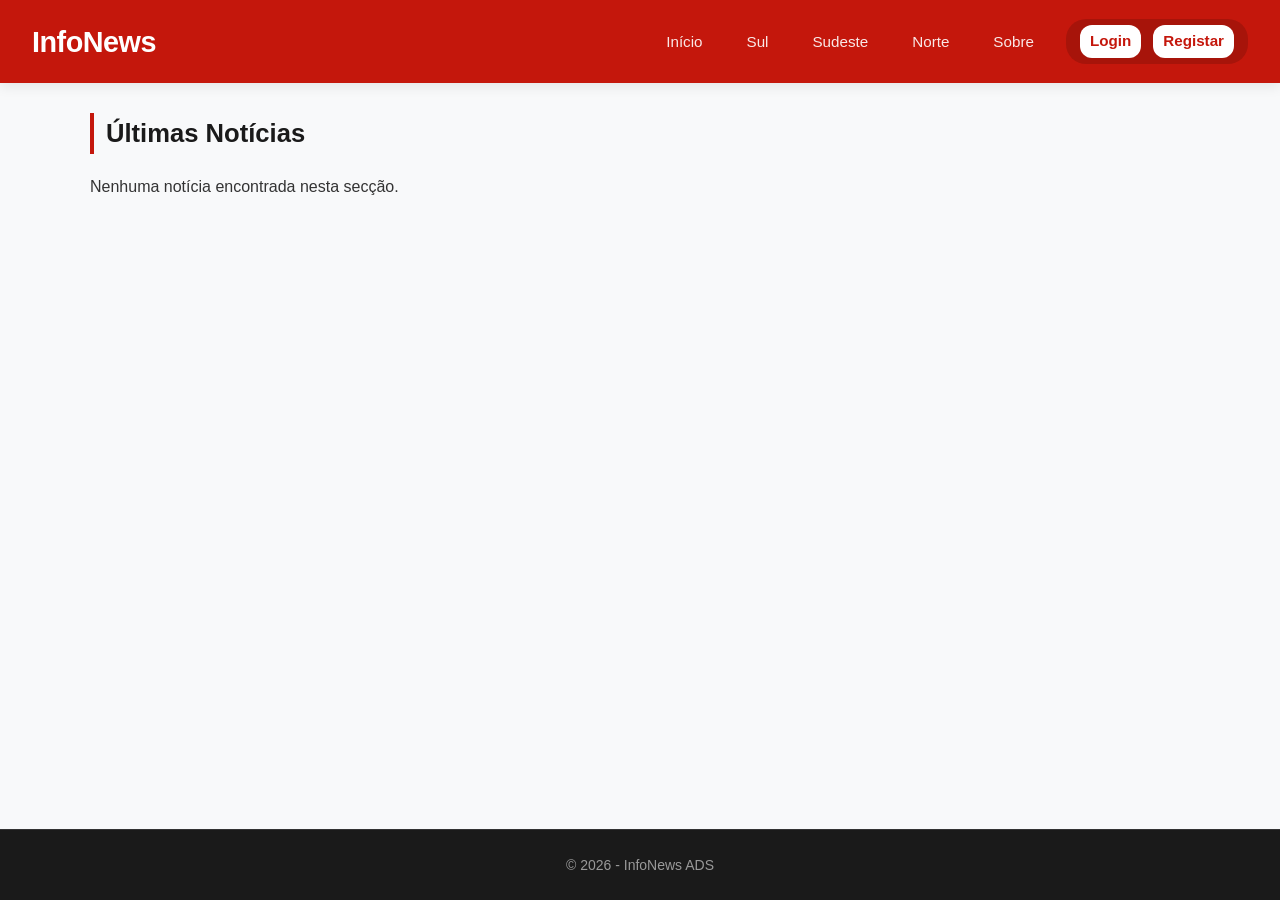
<file: index.html>
<!DOCTYPE html>
<html lang="pt">
<head>
  <meta charset="UTF-8">
  <title>InfoNews - Home</title>
  <link rel="stylesheet" href="css/style.css">
</head>
<body>
  <header>
    <h1><a href="index.html">InfoNews</a></h1>
    <nav>
      <ul>
        <li><a href="index.html">Início</a></li>
        <li><a href="regiao.html?r=sul">Sul</a></li>
        <li><a href="regiao.html?r=sudeste">Sudeste</a></li>
        <li><a href="regiao.html?r=norte">Norte</a></li>
        <li><a href="sobre.html">Sobre</a></li>
        <li id="nav-auth"></li>
      </ul>
    </nav>
  </header>

  <div class="container">
    <h2>Últimas Notícias</h2>
    <div id="public-news" class="grid-noticias"></div>
  </div>

  <footer>
    <p>&copy; 2026 - InfoNews ADS</p>
  </footer>

  <script src="js/auth.js"></script>
  <script src="js/app.js"></script>
</body>
</html>
</file>
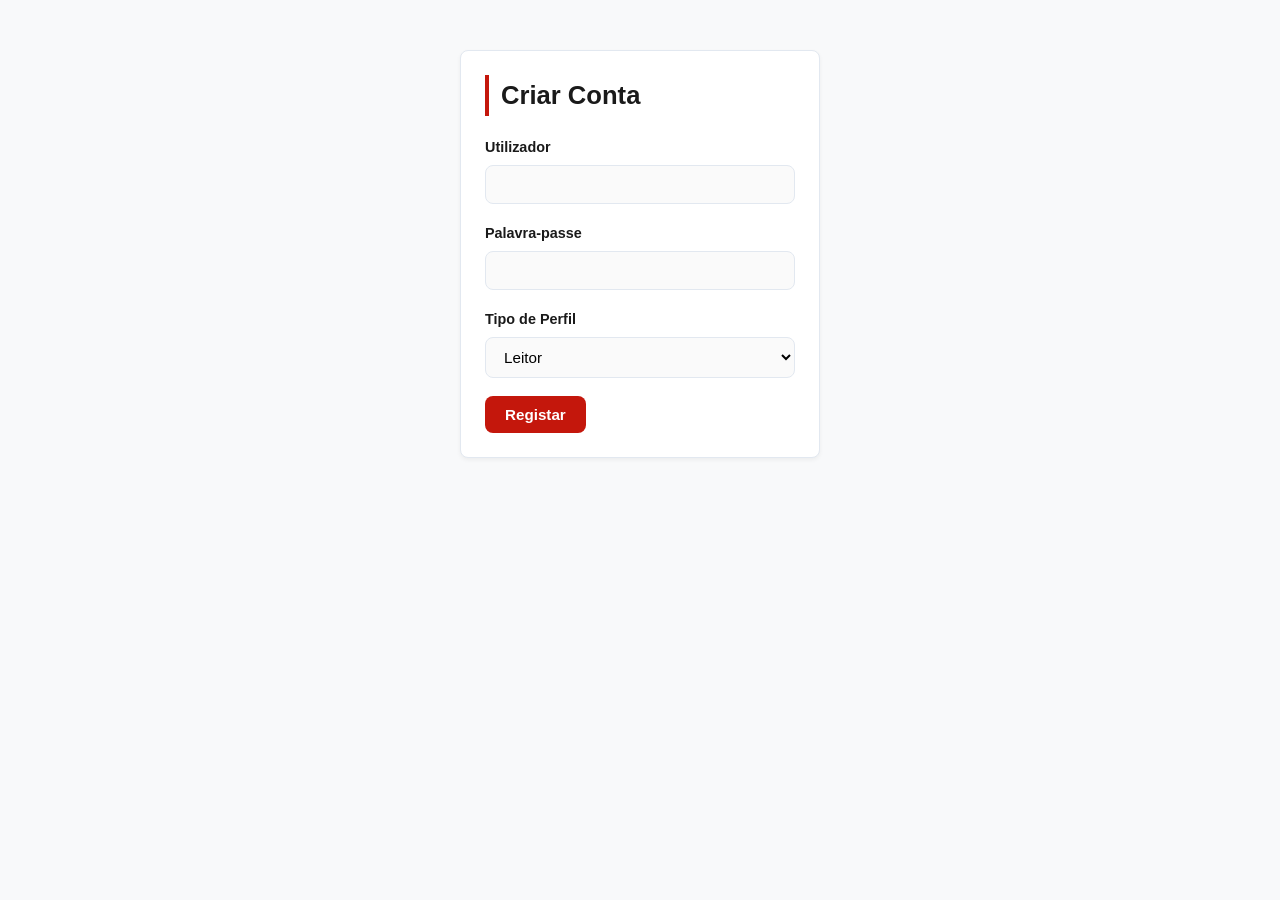
<file: cadastro.html>
<!DOCTYPE html>
<html lang="pt">
<head>
  <meta charset="UTF-8">
  <title>Registo - InfoNews</title>
  <link rel="stylesheet" href="css/style.css">
</head>
<body>
  <div class="container" style="max-width: 400px; margin-top: 50px;">
    <div class="card">
      <h2>Criar Conta</h2>
      <form id="register-form">
        <div class="form-group">
          <label>Utilizador</label>
          <input type="text" id="reg-username" required>
        </div>
        <div class="form-group">
          <label>Palavra-passe</label>
          <input type="password" id="reg-password" required>
        </div>
        <div class="form-group">
          <label>Tipo de Perfil</label>
          <select id="reg-role">
            <option value="leitor">Leitor</option>
            <option value="admin">Administrador (CMS)</option>
          </select>
        </div>
        <button type="submit">Registar</button>
      </form>
    </div>
  </div>

  <script src="js/auth.js"></script>
  <script>
    document.getElementById('register-form').addEventListener('submit', (e) => {
      e.preventDefault();
      const u = document.getElementById('reg-username').value;
      const p = document.getElementById('reg-password').value;
      const r = document.getElementById('reg-role').value;

      const res = registerUser(u, p, r);
      alert(res.message);
      if (res.success) window.location.href = 'login.html';
    });
  </script>
</body>
</html>
</file>
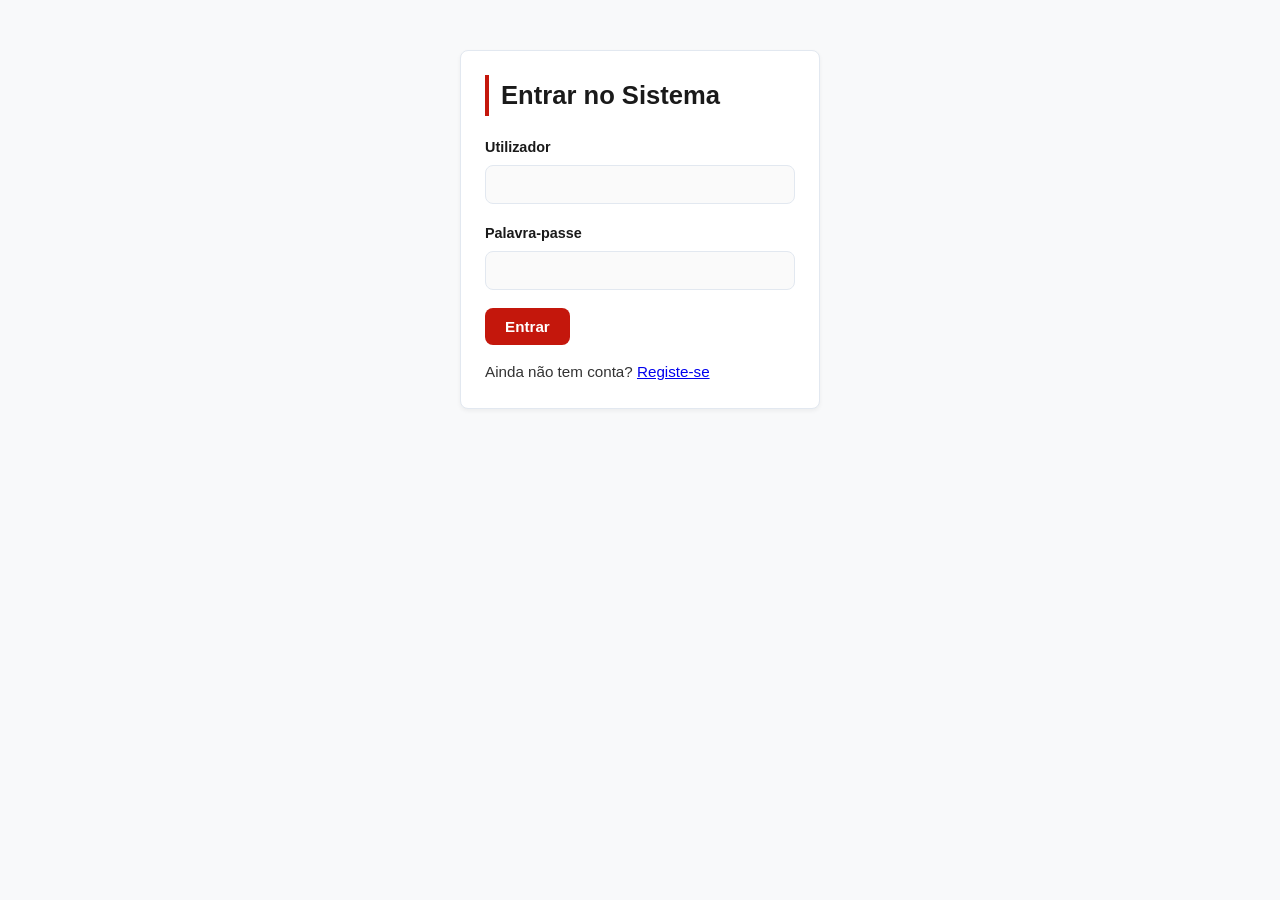
<file: cms-admin.html>
<!DOCTYPE html>
<html lang="pt">
<head>
  <meta charset="UTF-8">
  <title>Painel CMS - Administração</title>
  <link rel="stylesheet" href="css/style.css">
</head>
<body>
  <header>
    <h1>Painel de Controlo CMS</h1>
    <a href="index.html">Voltar ao Site</a>
  </header>

  <div class="container">
    <div class="card">
      <h3>Criar Nova Notícia</h3>
      <form id="news-form">
        <div class="form-group">
          <label>Título</label>
          <input type="text" id="news-title" required>
        </div>
        <div class="form-group">
          <label>Região</label>
          <select id="news-region">
            <option value="sul">Sul</option>
            <option value="sudeste">Sudeste</option>
            <option value="norte">Norte</option>
            <option value="nordeste">Nordeste</option>
            <option value="centro-oeste">Centro-Oeste</option>
          </select>
        </div>
        <div class="form-group">
          <label>Conteúdo</label>
          <textarea id="news-content" rows="4" required></textarea>
        </div>
        <button type="submit">Publicar Notícia</button>
      </form>
    </div>

    <div class="card">
      <h3>Notícias Publicadas</h3>
      <table border="1" width="100%" style="border-collapse: collapse; margin-top: 10px; text-align: left;">
        <thead>
          <tr>
            <th>ID</th>
            <th>Título</th>
            <th>Região</th>
            <th>Ação</th>
          </tr>
        </thead>
        <tbody id="news-table-body"></tbody>
      </table>
    </div>
  </div>

  <script src="js/auth.js"></script>
  <script src="js/cms.js"></script>
  <script>
    // Validação de Acesso: Apenas Administradores podem estar aqui
    checkAuth('admin');

    renderAdminTable();

    document.getElementById('news-form').addEventListener('submit', (e) => {
      e.preventDefault();
      const title = document.getElementById('news-title').value;
      const region = document.getElementById('news-region').value;
      const content = document.getElementById('news-content').value;

      saveNews(title, region, content);
      e.target.reset();
    });
  </script>
</body>
</html>
</file>
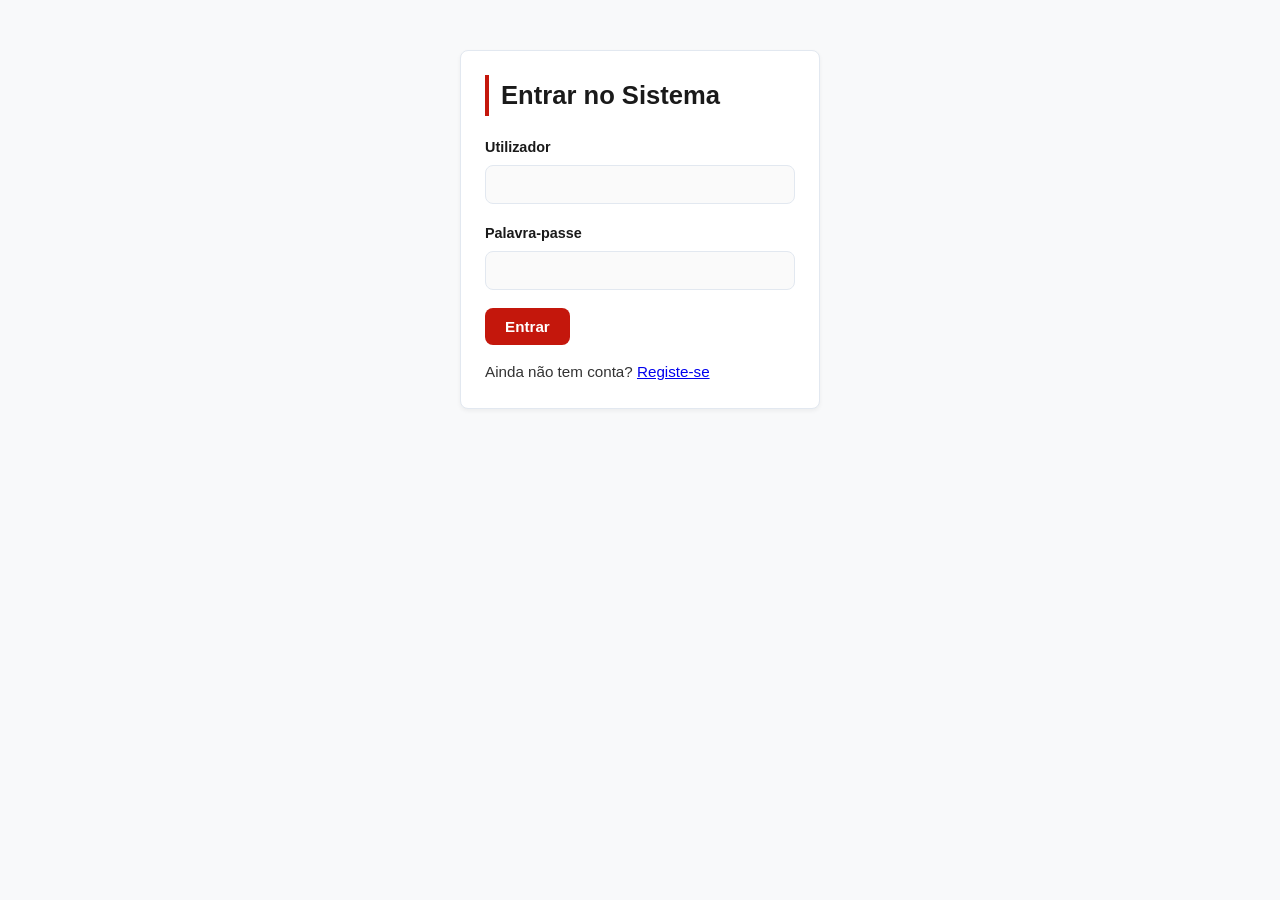
<file: login.html>
<!DOCTYPE html>
<html lang="pt">
<head>
  <meta charset="UTF-8">
  <title>Login - InfoNews</title>
  <link rel="stylesheet" href="css/style.css">
</head>
<body>
  <div class="container" style="max-width: 400px; margin-top: 50px;">
    <div class="card">
      <h2>Entrar no Sistema</h2>
      <form id="login-form">
        <div class="form-group">
          <label>Utilizador</label>
          <input type="text" id="username" required>
        </div>
        <div class="form-group">
          <label>Palavra-passe</label>
          <input type="password" id="password" required>
        </div>
        <button type="submit">Entrar</button>
      </form>
      <p style="margin-top: 15px;">Ainda não tem conta? <a href="cadastro.html">Registe-se</a></p>
    </div>
  </div>

  <script src="js/auth.js"></script>
  <script>
    document.getElementById('login-form').addEventListener('submit', (e) => {
      e.preventDefault();
      const user = document.getElementById('username').value;
      const pass = document.getElementById('password').value;
      const res = loginUser(user, pass);
      
      if (res.success) {
        alert('Login efetuado com sucesso!');
        window.location.href = res.user.role === 'admin' ? 'cms-admin.html' : 'index.html';
      } else {
        alert(res.message);
      }
    });
  </script>
</body>
</html>
</file>
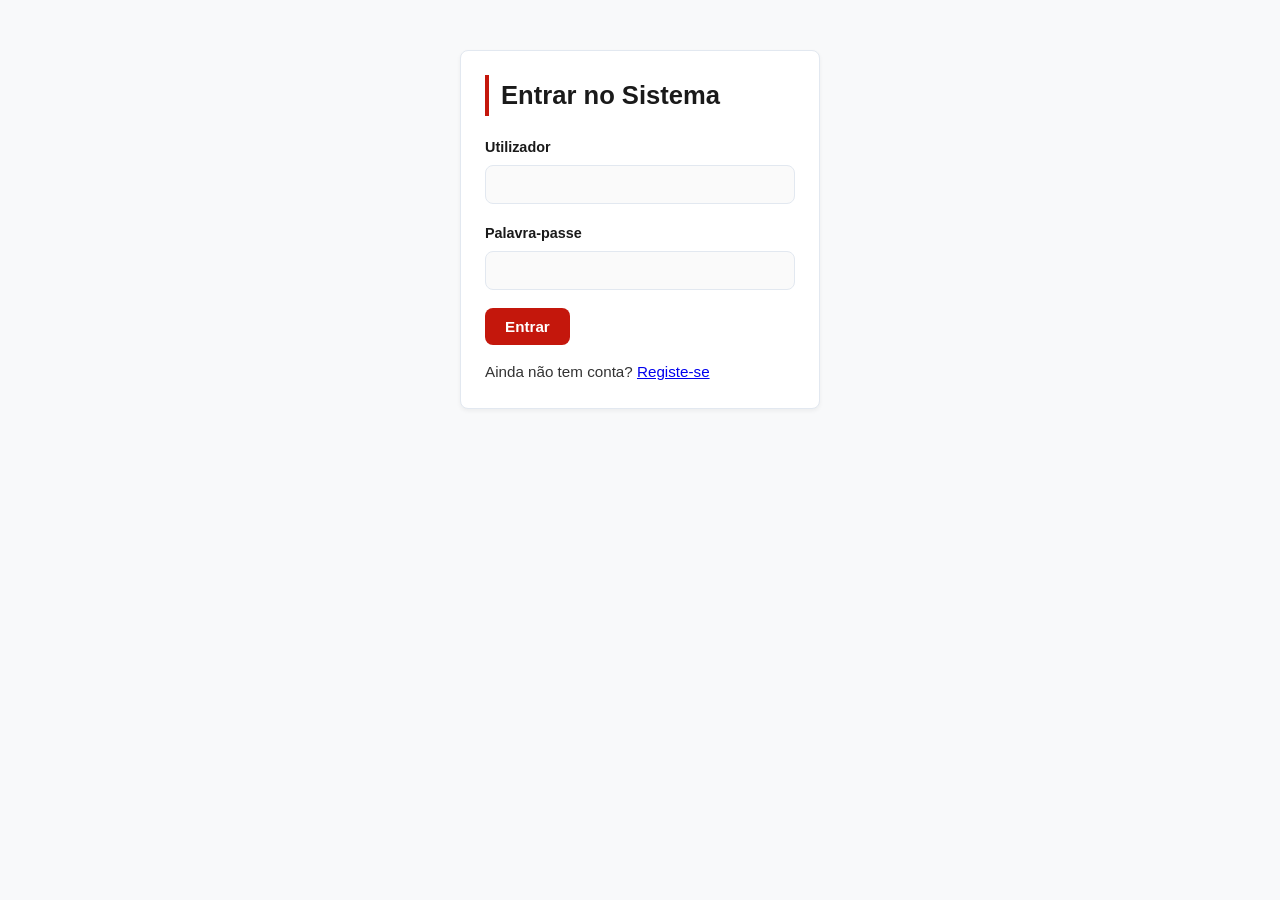
<file: perfil.html>
<!DOCTYPE html>
<html lang="pt">
<head>
  <meta charset="UTF-8">
  <title>InfoNews - Meu Perfil</title>
  <link rel="stylesheet" href="css/style.css">
</head>
<body>
  <header>
    <h1><a href="index.html">InfoNews</a></h1>
    <nav>
      <ul>
        <li><a href="index.html">Início</a></li>
        <li><a href="regiao.html?r=sul">Sul</a></li>
        <li><a href="regiao.html?r=sudeste">Sudeste</a></li>
        <li><a href="regiao.html?r=norte">Norte</a></li>
        <li id="nav-auth"></li>
      </ul>
    </nav>
  </header>

  <div class="container" style="max-width: 500px;">
    <div class="card">
      <h2>O Meu Perfil</h2>
      <div style="margin-top: 15px;">
        <p><strong>Nome de Utilizador:</strong> <span id="profile-user"></span></p>
        <p><strong>Tipo de Conta:</strong> <span id="profile-role"></span></p>
      </div>
      <hr style="margin: 20px 0; border: 0; border-top: 1px solid #ddd;">
      <h3>Alterar Palavra-passe</h3>
      <form id="change-pass-form" style="margin-top: 10px;">
        <div class="form-group">
          <label>Nova Palavra-passe</label>
          <input type="password" id="new-password" required>
        </div>
        <button type="submit">Atualizar Palavra-passe</button>
      </form>
    </div>
  </div>

  <script src="js/auth.js"></script>
  <script src="js/app.js"></script>
  <script>
    checkAuth(); // Garante que apenas utilizadores logados acedem

    const user = getCurrentUser();
    document.getElementById('profile-user').innerText = user.username;
    document.getElementById('profile-role').innerText = user.role.toUpperCase();

    document.getElementById('change-pass-form').addEventListener('submit', (e) => {
      e.preventDefault();
      const newPass = document.getElementById('new-password').value;
      
      let users = JSON.parse(localStorage.getItem('users')) || [];
      users = users.map(u => {
        if (u.username === user.username) {
          u.password = newPass;
        }
        return u;
      });

      localStorage.setItem('users', JSON.stringify(users));
      
      // Atualiza utilizador atual na sessão
      user.password = newPass;
      localStorage.setItem('currentUser', JSON.stringify(user));

      alert('Palavra-passe alterada com sucesso!');
      e.target.reset();
    });
  </script>
</body>
</html>
</file>
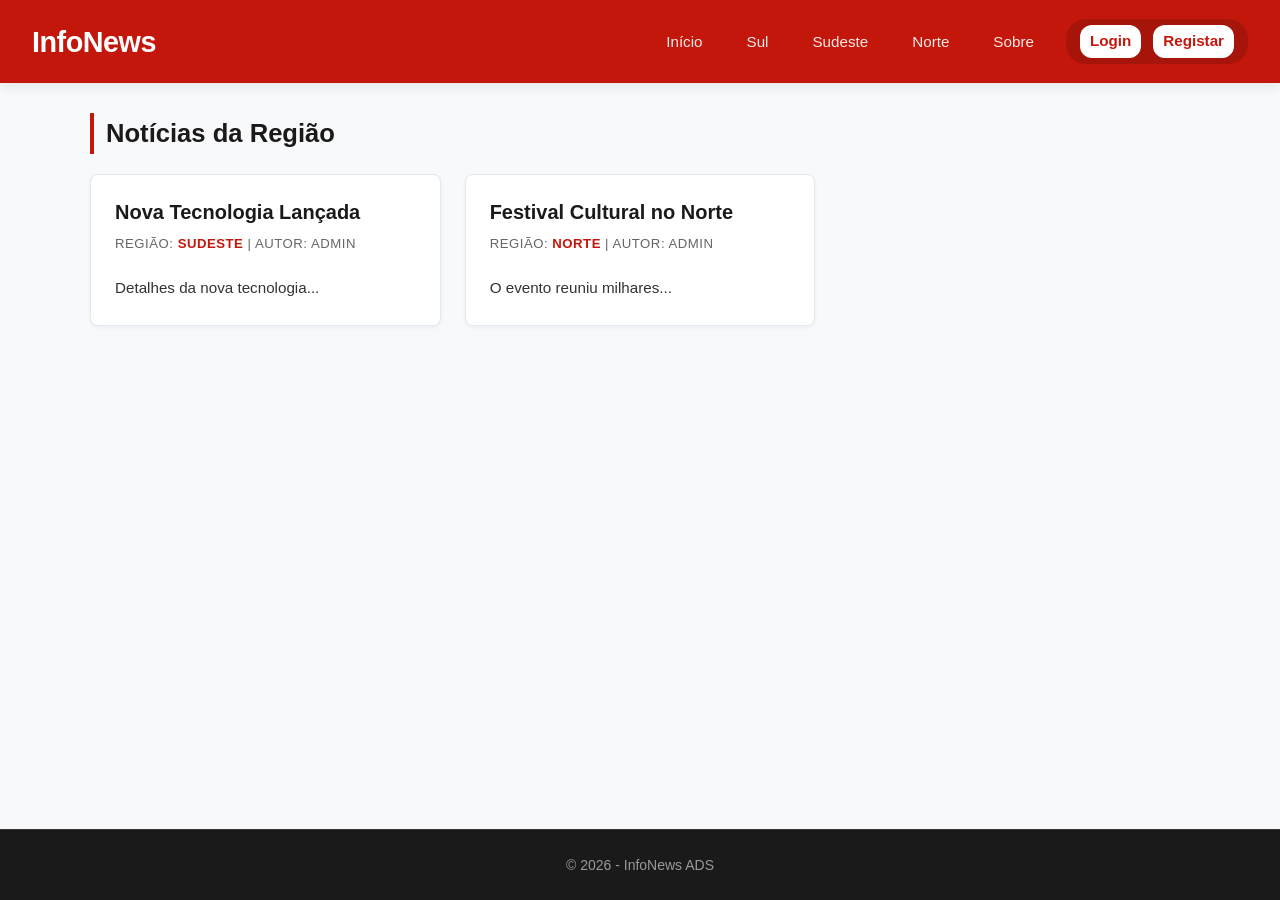
<file: regiao.html>
<!DOCTYPE html>
<html lang="pt">
<head>
  <meta charset="UTF-8">
  <title>InfoNews - Região</title>
  <link rel="stylesheet" href="css/style.css">
</head>
<body>
  <header>
    <h1><a href="index.html">InfoNews</a></h1>
    <nav>
      <ul>
        <li><a href="index.html">Início</a></li>
        <li><a href="regiao.html?r=sul">Sul</a></li>
        <li><a href="regiao.html?r=sudeste">Sudeste</a></li>
        <li><a href="regiao.html?r=norte">Norte</a></li>
        <li><a href="sobre.html">Sobre</a></li>
        <li id="nav-auth"></li>
      </ul>
    </nav>
  </header>

  <div class="container">
    <h2 id="region-title">Notícias da Região</h2>
    <div id="public-news" class="grid-noticias"></div>
  </div>

  <footer>
    <p>&copy; 2026 - InfoNews ADS</p>
  </footer>

  <script src="js/auth.js"></script>
  <script src="js/app.js"></script>
  <script>
    document.addEventListener('DOMContentLoaded', () => {
      const urlParams = new URLSearchParams(window.location.search);
      const regiao = urlParams.get('r');
      if (regiao) {
        document.getElementById('region-title').innerText = `Notícias da Região: ${regiao.toUpperCase()}`;
        renderPublicNews(regiao);
      }
    });
  </script>
</body>
</html>
</file>
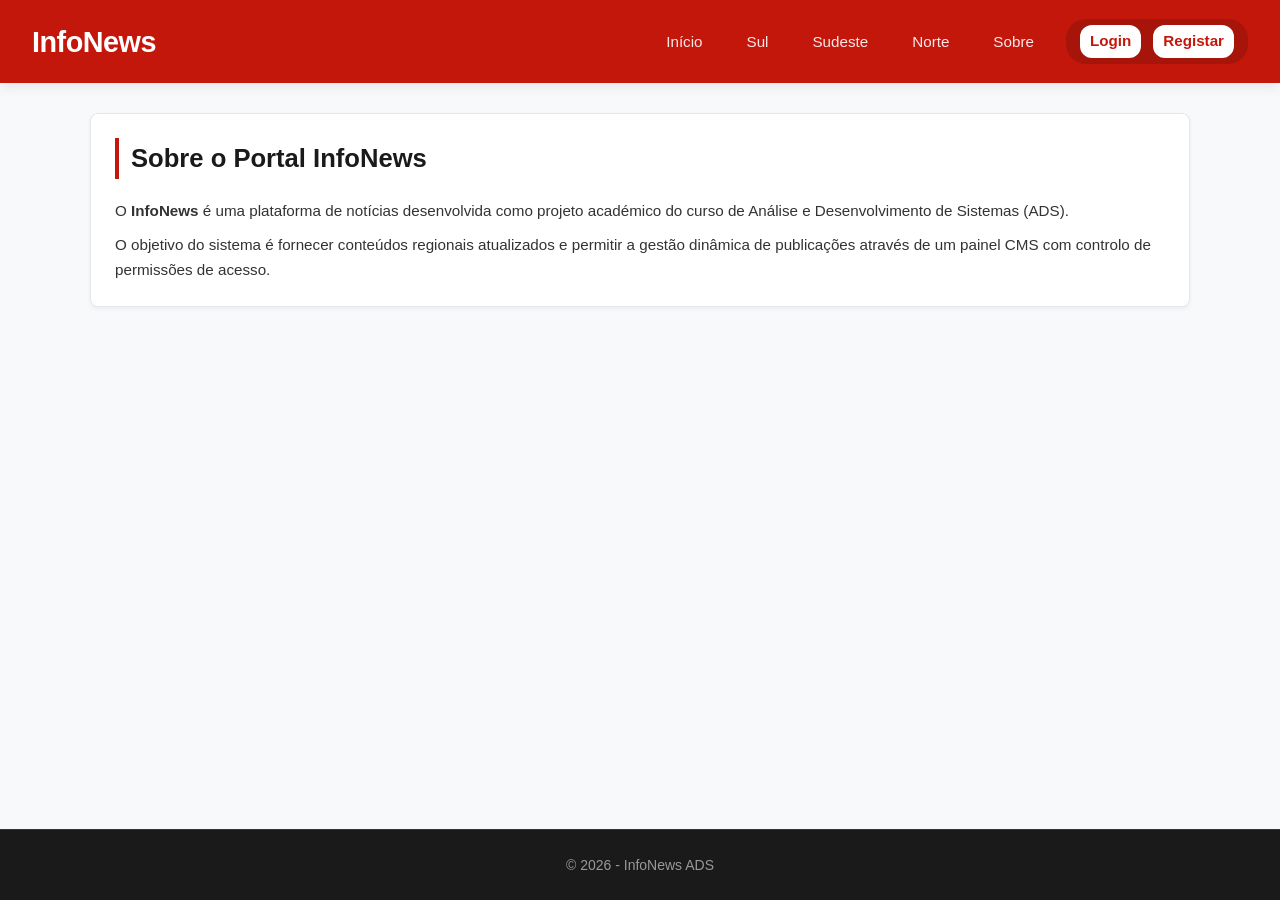
<file: sobre.html>
<!DOCTYPE html>
<html lang="pt">
<head>
  <meta charset="UTF-8">
  <title>InfoNews - Sobre Nós</title>
  <link rel="stylesheet" href="css/style.css">
</head>
<body>
  <header>
    <h1><a href="index.html">InfoNews</a></h1>
    <nav>
      <ul>
        <li><a href="index.html">Início</a></li>
        <li><a href="regiao.html?r=sul">Sul</a></li>
        <li><a href="regiao.html?r=sudeste">Sudeste</a></li>
        <li><a href="regiao.html?r=norte">Norte</a></li>
        <li><a href="sobre.html">Sobre</a></li>
        <li id="nav-auth"></li>
      </ul>
    </nav>
  </header>

  <div class="container">
    <div class="card">
      <h2>Sobre o Portal InfoNews</h2>
      <p style="margin-top: 15px; line-height: 1.6;">
        O <strong>InfoNews</strong> é uma plataforma de notícias desenvolvida como projeto académico do curso de Análise e Desenvolvimento de Sistemas (ADS).
      </p>
      <p style="margin-top: 10px; line-height: 1.6;">
        O objetivo do sistema é fornecer conteúdos regionais atualizados e permitir a gestão dinâmica de publicações através de um painel CMS com controlo de permissões de acesso.
      </p>
    </div>
  </div>

  <footer>
    <p>&copy; 2026 - InfoNews ADS</p>
  </footer>

  <script src="js/auth.js"></script>
  <script src="js/app.js"></script>
</body>
</html>
</file>
<file: css/style.css>
/* ==========================================================================
   VARIAVEIS E CONFIGURAÇÕES GLOBAIS
   ========================================================================== */
:root {
  --primary-color: #c4170c;      /* Vermelho marcante estilo G1 */
  --primary-hover: #9e1008;
  --dark-color: #1a1a1a;
  --text-color: #333333;
  --text-muted: #666666;
  --bg-color: #f8f9fa;
  --card-bg: #ffffff;
  --border-color: #e2e8f0;
  --shadow-sm: 0 2px 4px rgba(0, 0, 0, 0.05);
  --shadow-md: 0 4px 12px rgba(0, 0, 0, 0.08);
  --shadow-lg: 0 8px 24px rgba(0, 0, 0, 0.12);
  --radius: 8px;
  --transition: all 0.25s ease-in-out;
}

* {
  margin: 0;
  padding: 0;
  box-sizing: border-box;
  font-family: 'Inter', -apple-system, BlinkMacSystemFont, 'Segoe UI', Roboto, Helvetica, Arial, sans-serif;
}

body {
  background-color: var(--bg-color);
  color: var(--text-color);
  display: flex;
  flex-direction: column;
  min-height: 100vh;
  line-height: 1.6;
}

/* ==========================================================================
   CABEÇALHO E NAVEGAÇÃO
   ========================================================================== */
header {
  background-color: var(--primary-color);
  color: #ffffff;
  padding: 1rem 2rem;
  display: flex;
  justify-content: space-between;
  align-items: center;
  box-shadow: var(--shadow-md);
  position: sticky;
  top: 0;
  z-index: 1000;
}

header h1 a {
  color: #ffffff;
  text-decoration: none;
  font-size: 1.8rem;
  font-weight: 800;
  letter-spacing: -0.5px;
}

nav ul {
  display: flex;
  list-style: none;
  gap: 20px;
  align-items: center;
}

nav a {
  color: rgba(255, 255, 255, 0.9);
  text-decoration: none;
  font-weight: 500;
  font-size: 0.95rem;
  transition: var(--transition);
  padding: 6px 12px;
  border-radius: 4px;
}

nav a:hover {
  color: #ffffff;
  background-color: rgba(255, 255, 255, 0.15);
}

/* Área de autenticação/perfil no menu */
#nav-auth {
  display: flex;
  align-items: center;
  gap: 12px;
  background-color: rgba(0, 0, 0, 0.15);
  padding: 6px 14px;
  border-radius: 20px;
  font-size: 0.9rem;
}

#nav-auth span {
  color: #ffffff;
}

#nav-auth a {
  background-color: #ffffff;
  color: var(--primary-color);
  font-weight: 600;
  padding: 4px 10px;
  border-radius: 12px;
}

#nav-auth a:hover {
  background-color: var(--dark-color);
  color: #ffffff;
}

/* ==========================================================================
   LAYOUT E CONTAINERS
   ========================================================================== */
.container {
  max-width: 1140px;
  width: 100%;
  margin: 30px auto;
  padding: 0 20px;
  flex: 1;
}

.container h2 {
  font-size: 1.6rem;
  margin-bottom: 20px;
  color: var(--dark-color);
  border-left: 4px solid var(--primary-color);
  padding-left: 12px;
}

/* ==========================================================================
   CARDS E CARDS DE NOTÍCIAS
   ========================================================================== */
.card {
  background: var(--card-bg);
  padding: 24px;
  margin-bottom: 24px;
  border-radius: var(--radius);
  border: 1px solid var(--border-color);
  box-shadow: var(--shadow-sm);
  transition: var(--transition);
}

.grid-noticias {
  display: grid;
  grid-template-columns: repeat(auto-fill, minmax(320px, 1fr));
  gap: 24px;
}

.grid-noticias .card {
  margin-bottom: 0;
  display: flex;
  flex-direction: column;
  justify-content: space-between;
}

.grid-noticias .card:hover {
  transform: translateY(-4px);
  box-shadow: var(--shadow-md);
  border-color: #cbd5e1;
}

.card h3 {
  font-size: 1.25rem;
  color: var(--dark-color);
  margin-bottom: 8px;
  line-height: 1.3;
}

.card small {
  color: var(--text-muted);
  font-size: 0.825rem;
  display: block;
  margin-bottom: 12px;
  text-transform: uppercase;
  letter-spacing: 0.5px;
}

.card small strong {
  color: var(--primary-color);
}

.card p {
  color: var(--text-color);
  font-size: 0.95rem;
}

/* ==========================================================================
   FORMULÁRIOS E BOTÕES
   ========================================================================== */
.form-group {
  margin-bottom: 18px;
}

.form-group label {
  display: block;
  margin-bottom: 6px;
  font-weight: 600;
  font-size: 0.9rem;
  color: var(--dark-color);
}

.form-group input, 
.form-group select, 
.form-group textarea {
  width: 100%;
  padding: 10px 14px;
  border: 1px solid var(--border-color);
  border-radius: var(--radius);
  font-size: 0.95rem;
  background-color: #fafafa;
  transition: var(--transition);
}

.form-group input:focus, 
.form-group select:focus, 
.form-group textarea:focus {
  outline: none;
  border-color: var(--primary-color);
  background-color: #ffffff;
  box-shadow: 0 0 0 3px rgba(196, 23, 12, 0.15);
}

button {
  background-color: var(--primary-color);
  color: #ffffff;
  border: none;
  padding: 10px 20px;
  cursor: pointer;
  border-radius: var(--radius);
  font-size: 0.95rem;
  font-weight: 600;
  transition: var(--transition);
  display: inline-flex;
  align-items: center;
  justify-content: center;
}

button:hover {
  background-color: var(--primary-hover);
  box-shadow: var(--shadow-sm);
}

/* ==========================================================================
   TABELAS (PAINEL CMS ADMIN)
   ========================================================================== */
table {
  width: 100%;
  border-collapse: separate;
  border-spacing: 0;
  margin-top: 15px;
  border-radius: var(--radius);
  overflow: hidden;
  border: 1px solid var(--border-color);
}

th, td {
  padding: 12px 16px;
  text-align: left;
}

th {
  background-color: #f1f5f9;
  color: var(--dark-color);
  font-weight: 600;
  font-size: 0.85rem;
  text-transform: uppercase;
  letter-spacing: 0.5px;
  border-bottom: 1px solid var(--border-color);
}

td {
  border-bottom: 1px solid var(--border-color);
  font-size: 0.95rem;
}

tr:last-child td {
  border-bottom: none;
}

tr:hover td {
  background-color: #f8fafc;
}

/* ==========================================================================
   RODAPÉ
   ========================================================================== */
footer {
  background: var(--dark-color);
  color: #999999;
  text-align: center;
  padding: 1.5rem;
  margin-top: auto;
  font-size: 0.875rem;
  border-top: 1px solid #333333;
}
</file>
